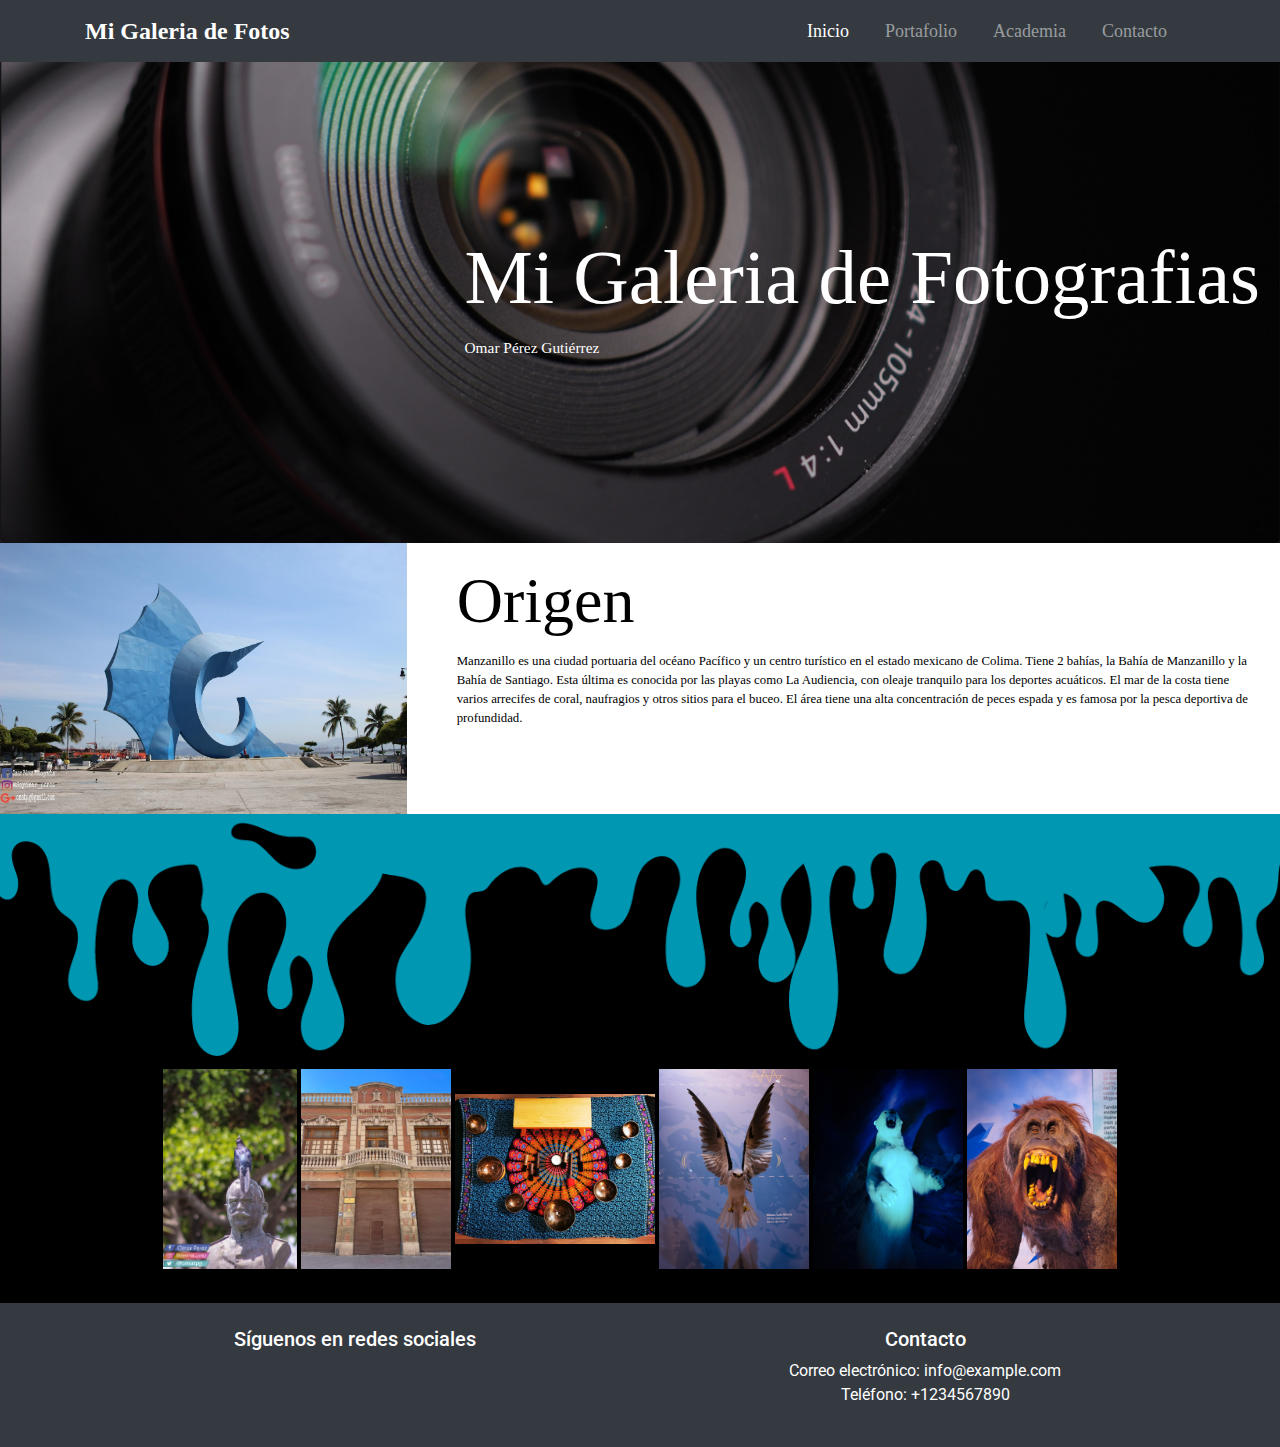
<file: index.html>
<!DOCTYPE html>
<html lang="es">
<head>
    <meta charset="UTF-8">
    <meta name="viewport" content="width=device-width, initial-scale=1.0">
    <title>Mi Galería de Fotos</title>
    <link rel="stylesheet" href="https://stackpath.bootstrapcdn.com/bootstrap/4.5.2/css/bootstrap.min.css">
    <link href="https://fonts.googleapis.com/css2?family=Roboto:ital,wght@0,400;0,700;1,400&display=swap" rel="stylesheet">
    <link rel="stylesheet" href="styles.css">
</head>
<body>
    <nav class="navbar navbar-expand-lg navbar-dark bg-dark fixed-top">
        <div class="container">
            <a class="navbar-brand">Mi Galeria de Fotos</a>
            <button class="navbar-toggler" type="button" data-toggle="collapse" data-target="#navbarNav" aria-controls="navbarNav" aria-expanded="false" aria-label="Toggle navigation">
                <span class="navbar-toggler-icon"></span>
            </button>
            <div class="collapse navbar-collapse" id="navbarNav">
                <ul class="navbar-nav ml-auto">
                    <li class="nav-item active">
                        <a class="nav-link" href="index.html">Inicio <span class="sr-only">(current)</span></a>
                    </li>
                    <li class="nav-item">
                        <a class="nav-link" href="galeria.html">Portafolio</a>
                    </li>
                    <li class="nav-item">
                        <a class="nav-link" href="academico.html">Academia</a>
                    </li>
                    <li class="nav-item">
                        <a class="nav-link" href="#">Contacto</a>
                    </li>
                </ul>
            </div>
        </div>
    </nav>
    <br>
    <br>
    <!--FOTOGRAFIA PRIMERA-->
    <div class="card text-dark border-0">
        <img src="Imagenes/1.png" class="card-img" alt="...">
        <div class="card-img-overlay d-flex justify-content-end align-items-center">
            <div style="font-family: Georgia, serif;">
                <h5 class="card-title" style="font-size: 6vw; color: #fff;">Mi Galeria de Fotografias</h5>
                <p class="card-text" style="font-size: 1.2vw; color: #fff;">Omar Pérez Gutiérrez</p>
            </div>
        </div>
    </div>
    
    <!--ORIGEN-->
    <div class="card text-white border-0">
        <div class="row g-0" style="background-color: #ffffff;">
            <div class="col-4">
                <img src="Fotografias/PezVela.jpg" class="img-fluid rounded-start" alt="...">
            </div>
            <div class="col-8">
                <div class="card-body">
                    <h5 class="card-title" style="font-size: 5vw; font-family: Georgia, serif; color: #000000;">Origen</h5>
                    <p class="card-text" style="font-size: 1vw; font-family: Georgia, serif; color: #000000;">Manzanillo es una ciudad portuaria del océano Pacífico y un centro turístico en el estado mexicano de Colima. Tiene 2 bahías, la Bahía de Manzanillo y la Bahía de Santiago. Esta última es conocida por las playas como La Audiencia, con oleaje tranquilo para los deportes acuáticos. El mar de la costa tiene varios arrecifes de coral, naufragios y otros sitios para el buceo. El área tiene una alta concentración de peces espada y es famosa por la pesca deportiva de profundidad.</p>
                </div>
            </div>
        </div>
    </div>
    
    <img src="Imagenes/5.png" class="responsive-image" alt="...">
    

    

    

        <div class="col text-center">
            <div class="d-inline-block">
                <img src="Fotografias/estatua.jpg" class="img-fluid" style="max-width: 200px; max-height: 200px; margin-bottom: 10px;" alt="...">
                <img src="Fotografias/edificio.jpg" class="img-fluid" style="max-width: 200px; max-height: 200px; margin-bottom: 10px;" alt="...">
                <img src="Fotografias/cuencos.jpg" class="img-fluid" style="max-width: 200px; max-height: 200px; margin-bottom: 10px;" alt="...">
                <img src="Fotografias/aguila.jpg" class="img-fluid" style="max-width: 200px; max-height: 200px; margin-bottom: 10px;" alt="...">
                <img src="Fotografias/osopolar.jpg" class="img-fluid" style="max-width: 200px; max-height: 200px; margin-bottom: 10px;" alt="...">
                <img src="Fotografias/chango.jpg" class="img-fluid" style="max-width: 200px; max-height: 200px; margin-bottom: 10px;" alt="...">
            </div>
        </div>
    
    
    
    
    
    
    


        
    <br>
    
    <footer class="bg-dark text-white py-4">
        <div class="container">
            <div class="row">
                <div class="col-md-6">
                    <h5>Síguenos en redes sociales</h5>
                    <ul class="list-unstyled list-inline">
                        <li class="list-inline-item"><a href="#"><i class="fab fa-facebook-f"></i></a></li>
                        <li class="list-inline-item"><a href="#"><i class="fab fa-twitter"></i></a></li>
                        <li class="list-inline-item"><a href="#"><i class="fab fa-instagram"></i></a></li>
                        <li class="list-inline-item"><a href="#"><i class="fab fa-linkedin"></i></a></li>
                    </ul>
                </div>
                <div class="col-md-6">
                    <h5>Contacto</h5>
                    <ul class="list-unstyled">
                        <li><i class="fas fa-envelope"></i> Correo electrónico: info@example.com</li>
                        <li><i class="fas fa-phone"></i> Teléfono: +1234567890</li>
                    </ul>
                </div>
            </div>
        </div>
    </footer>
    
    <script src="https://code.jquery.com/jquery-3.5.1.slim.min.js"></script>
    <script src="https://cdn.jsdelivr.net/npm/popper.js@1.16.1/dist/umd/popper.min.js"></script>
    <script src="https://stackpath.bootstrapcdn.com/bootstrap/4.5.2/js/bootstrap.min.js"></script>
</body>
</html>
</file>
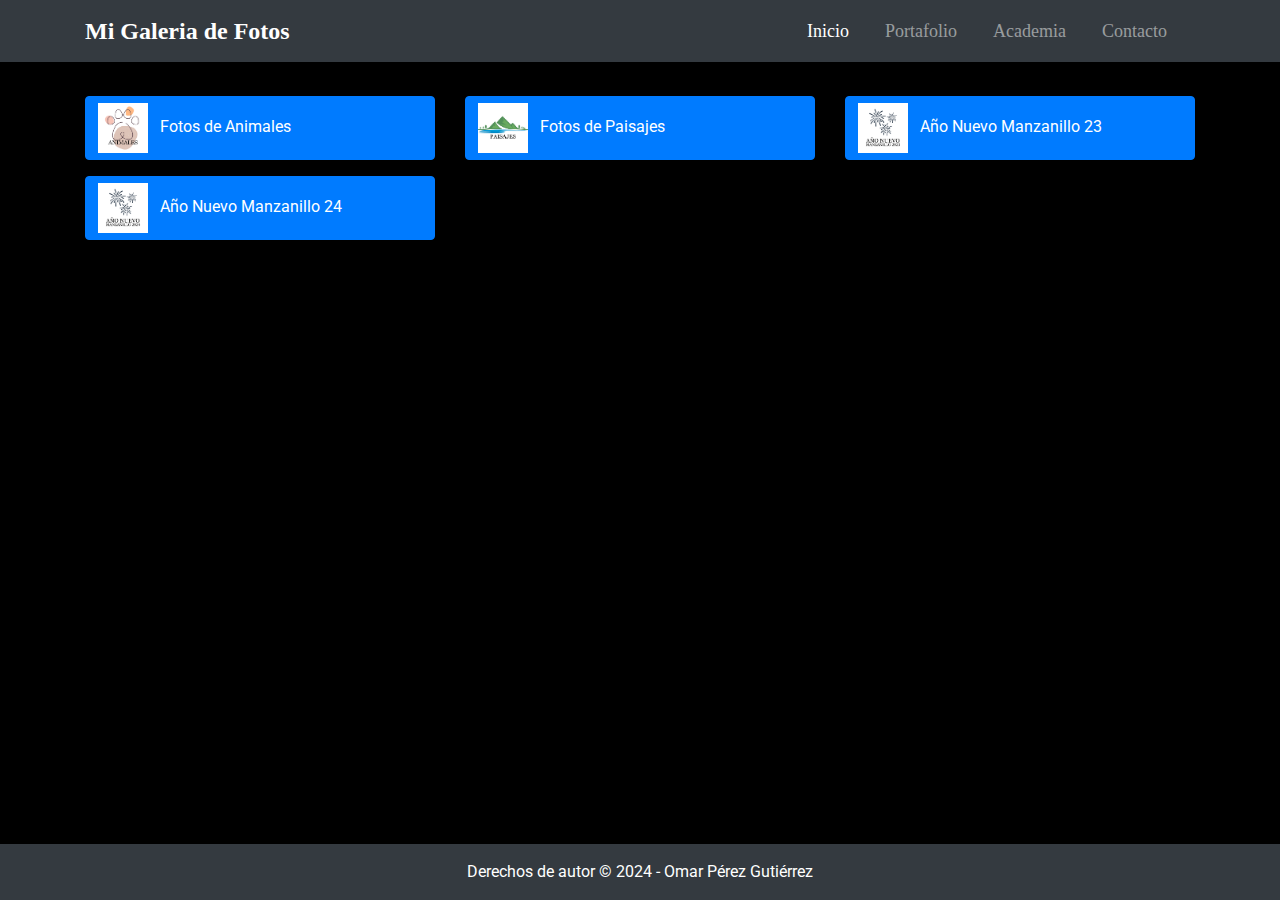
<file: galeria.html>
<!DOCTYPE html>
<html lang="es">
<head>
    <meta charset="UTF-8">
    <meta name="viewport" content="width=device-width, initial-scale=1.0">
    <title>Mi Galería de Fotos</title>
    <link rel="stylesheet" href="https://stackpath.bootstrapcdn.com/bootstrap/4.5.2/css/bootstrap.min.css">
    <link href="https://fonts.googleapis.com/css2?family=Roboto:ital,wght@0,400;0,700;1,400&display=swap" rel="stylesheet">
    <link rel="stylesheet" href="styles.css">
</head>
<body>
    <nav class="navbar navbar-expand-lg navbar-dark bg-dark fixed-top">
        <div class="container">
            <a class="navbar-brand">Mi Galeria de Fotos</a>
            <button class="navbar-toggler" type="button" data-toggle="collapse" data-target="#navbarNav" aria-controls="navbarNav" aria-expanded="false" aria-label="Toggle navigation">
                <span class="navbar-toggler-icon"></span>
            </button>
            <div class="collapse navbar-collapse" id="navbarNav">
                <ul class="navbar-nav ml-auto">
                    <li class="nav-item active">
                        <a class="nav-link" href="index.html">Inicio <span class="sr-only">(current)</span></a>
                    </li>
                    <li class="nav-item">
                        <a class="nav-link" href="galeria.html">Portafolio</a>
                    </li>
                    <li class="nav-item">
                        <a class="nav-link" href="academico.html">Academia</a>
                    </li>
                    <li class="nav-item">
                        <a class="nav-link" href="#">Contacto</a>
                    </li>
                </ul>
            </div>
        </div>
    </nav>
    
    <br>
    <br>

    <div class="container mt-5">
        <div class="row">
            <div class="col-md-4">
                <button class="btn btn-primary btn-block text-left mb-3">
                    <img src="Botones/ANIMALES.png" alt="Animales" width="50" height="50" class="mr-2"> Fotos de Animales
                </button>
            </div>
            <div class="col-md-4">
                <button class="btn btn-primary btn-block text-left mb-3">
                    <img src="Botones/PAISAJES.png" alt="Paisajes" width="50" height="50" class="mr-2"> Fotos de Paisajes
                </button>
            </div>
            <div class="col-md-4">
                <button class="btn btn-primary btn-block text-left mb-3">
                    <img src="Botones/AÑON23.png" alt="Año 23" width="50" height="50" class="mr-2"> Año Nuevo Manzanillo 23
                </button>
            </div>
            <div class="col-md-4">
                <button class="btn btn-primary btn-block text-left mb-3">
                    <img src="Botones/AÑON24.png" alt="Año 24" width="50" height="50" class="mr-2"> Año Nuevo Manzanillo 24
                </button>
            </div>
        </div>
    </div>

    <footer class="fixed-bottom bg-dark text-white text-center py-3">
        <p class="mb-0">Derechos de autor &copy; 2024 - Omar Pérez Gutiérrez</p>
    </footer>
    
    <script src="https://code.jquery.com/jquery-3.5.1.slim.min.js"></script>
    <script src="https://cdn.jsdelivr.net/npm/popper.js@1.16.1/dist/umd/popper.min.js"></script>
    <script src="https://stackpath.bootstrapcdn.com/bootstrap/4.5.2/js/bootstrap.min.js"></script>
</body>
</html>
</file>
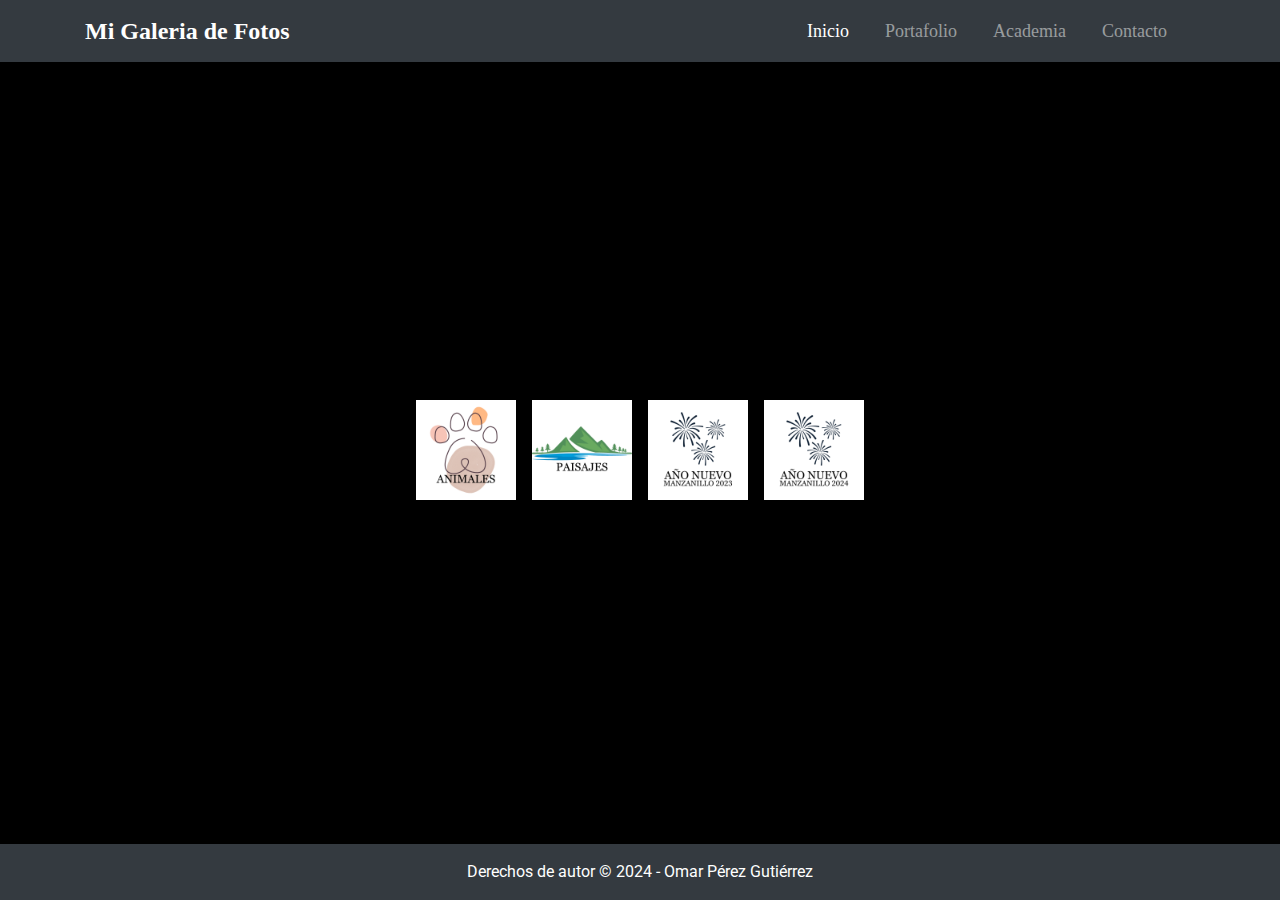
<file: galeriaAnimales.html>
<!DOCTYPE html>
<html lang="es">
<head>
    <meta charset="UTF-8">
    <meta name="viewport" content="width=device-width, initial-scale=1.0">
    <title>Mi Galería de Fotos</title>
    <link rel="stylesheet" href="https://stackpath.bootstrapcdn.com/bootstrap/4.5.2/css/bootstrap.min.css">
    <link href="https://fonts.googleapis.com/css2?family=Roboto:ital,wght@0,400;0,700;1,400&display=swap" rel="stylesheet">
    <link rel="stylesheet" href="styles.css">
</head>
<body>
    <nav class="navbar navbar-expand-lg navbar-dark bg-dark fixed-top">
        <div class="container">
            <a class="navbar-brand">Mi Galeria de Fotos</a>
            <button class="navbar-toggler" type="button" data-toggle="collapse" data-target="#navbarNav" aria-controls="navbarNav" aria-expanded="false" aria-label="Toggle navigation">
                <span class="navbar-toggler-icon"></span>
            </button>
            <div class="collapse navbar-collapse" id="navbarNav">
                <ul class="navbar-nav ml-auto">
                    <li class="nav-item active">
                        <a class="nav-link" href="index.html">Inicio <span class="sr-only">(current)</span></a>
                    </li>
                    <li class="nav-item">
                        <a class="nav-link" href="galeria.html">Portafolio</a>
                    </li>
                    <li class="nav-item">
                        <a class="nav-link" href="academico.html">Academia</a>
                    </li>
                    <li class="nav-item">
                        <a class="nav-link" href="#">Contacto</a>
                    </li>
                </ul>
            </div>
        </div>
    </nav>
    
<!-- FOTOGRAFIAS PUBLICADAS EN CARDS -->
<div class="d-flex justify-content-center align-items-center vh-100">
    <a href="galeriaAnimales.html" class="text-center mx-2">
        <img src="Botones/ANIMALES.png" alt="Botón de animales" width="100" height="100">
    </a>
    <a href="galeriaPaisajes.html" class="text-center mx-2">
        <img src="Botones/PAISAJES.png" alt="Botón de paisajes" width="100" height="100">
    </a>
    <a href="galeriaPaisajes.html" class="text-center mx-2">
        <img src="Botones/AÑON23.png" alt="Botón de paisajes" width="100" height="100">
    </a>
    <a href="galeriaPaisajes.html" class="text-center mx-2">
        <img src="Botones/AÑON24.png" alt="Botón de paisajes" width="100" height="100">
    </a>
</div>



    
    
    
    <footer class="fixed-bottom bg-dark text-white text-center py-3">
        <p class="mb-0">Derechos de autor &copy; 2024 - Omar Pérez Gutiérrez</p>
    </footer>
    
    <script src="https://code.jquery.com/jquery-3.5.1.slim.min.js"></script>
    <script src="https://cdn.jsdelivr.net/npm/popper.js@1.16.1/dist/umd/popper.min.js"></script>
    <script src="https://stackpath.bootstrapcdn.com/bootstrap/4.5.2/js/bootstrap.min.js"></script>
</body>
</html>
</file>
<file: styles.css>
/* Reset de estilos */
* {
    margin: 0;
    padding: 0;
    box-sizing: border-box;
}

/* Estilos generales */
body {
    background-color: #000;
    color: #fff; /* Cambiar el color del texto a blanco */
}

header {
    background-color: #333;
    color: #fff;
    padding: 20px;
    text-align: center;
}

nav ul {
    list-style: none;
}

nav ul li {
    display: inline;
    margin-right: 20px;
}

nav ul li a {
    text-decoration: none;
    color: #fff;
}

main {
    padding: 20px;
}

.gallery {
    display: grid;
    grid-template-columns: repeat(auto-fit, minmax(250px, 1fr));
    grid-gap: 20px;
}

.photo {
    background-color: #fff;
    padding: 10px;
    border-radius: 5px;
    box-shadow: 0 2px 4px rgba(0, 0, 0, 0.1);
    position: relative; /* Establece la posición relativa */
}

.photo::after {
    content: ""; /* Crea un pseudo-elemento */
    position: absolute; /* Establece la posición absoluta con respecto al contenedor .photo */
    top: 0; /* Posiciona el pseudo-elemento en la parte superior del contenedor */
    left: 0; /* Posiciona el pseudo-elemento en la parte izquierda del contenedor */
    width: 100%; /* Establece el ancho igual al del contenedor */
    height: 100%; /* Establece la altura igual al del contenedor */
    background-color: rgba(0, 0, 0, 0.5); /* Fondo semitransparente */
    pointer-events: none; /* Permite que los eventos del ratón pasen a través del pseudo-elemento */
}

.photo img {
    max-width: 100%;
    height: auto;
}

footer {
    background-color: #333;
    color: #fff;
    text-align: center;
    padding: 10px 0;
}

/* Agregar estilos para la tipografía elegante */
.main-button {
    font-family: 'Roboto', sans-serif;
    font-size: 18px;
    text-decoration: none;
    color: #fff;
    padding: 15px 30px;
    margin: 10px;
    border-radius: 10px;
    background-color: #333;
    transition: all 0.3s ease;
}

.main-button:hover {
    background-color: #555;
}

/* Estilos para el navbar */
.navbar-brand {
    font-size: 24px;
    font-weight: bold;
    font-family: Georgia, serif; /* Cambiar la tipografía a Georgia */
}

.navbar-nav .nav-link {
    font-size: 18px;
    font-family: Georgia, serif; /* Cambiar la tipografía a Georgia */
}

.navbar-nav .nav-item.active .nav-link {
    color: #ffffff; /* Color de texto cuando el enlace está activo */
}

.navbar-nav .nav-link:hover {
    color: #ffffff; /* Cambiar el color de texto al pasar el mouse sobre los enlaces */
}
.responsive-image {
    max-width: 100%;
    height: auto;
}
.img-container {
    display: flex;
    justify-content: center;
    margin-bottom: 20px; /* Espacio entre las imágenes */
}
.transparent-container {
    background-color: rgba(255, 255, 255, 0.5); /* Establece un fondo transparente con 50% de opacidad */
}
</file>
